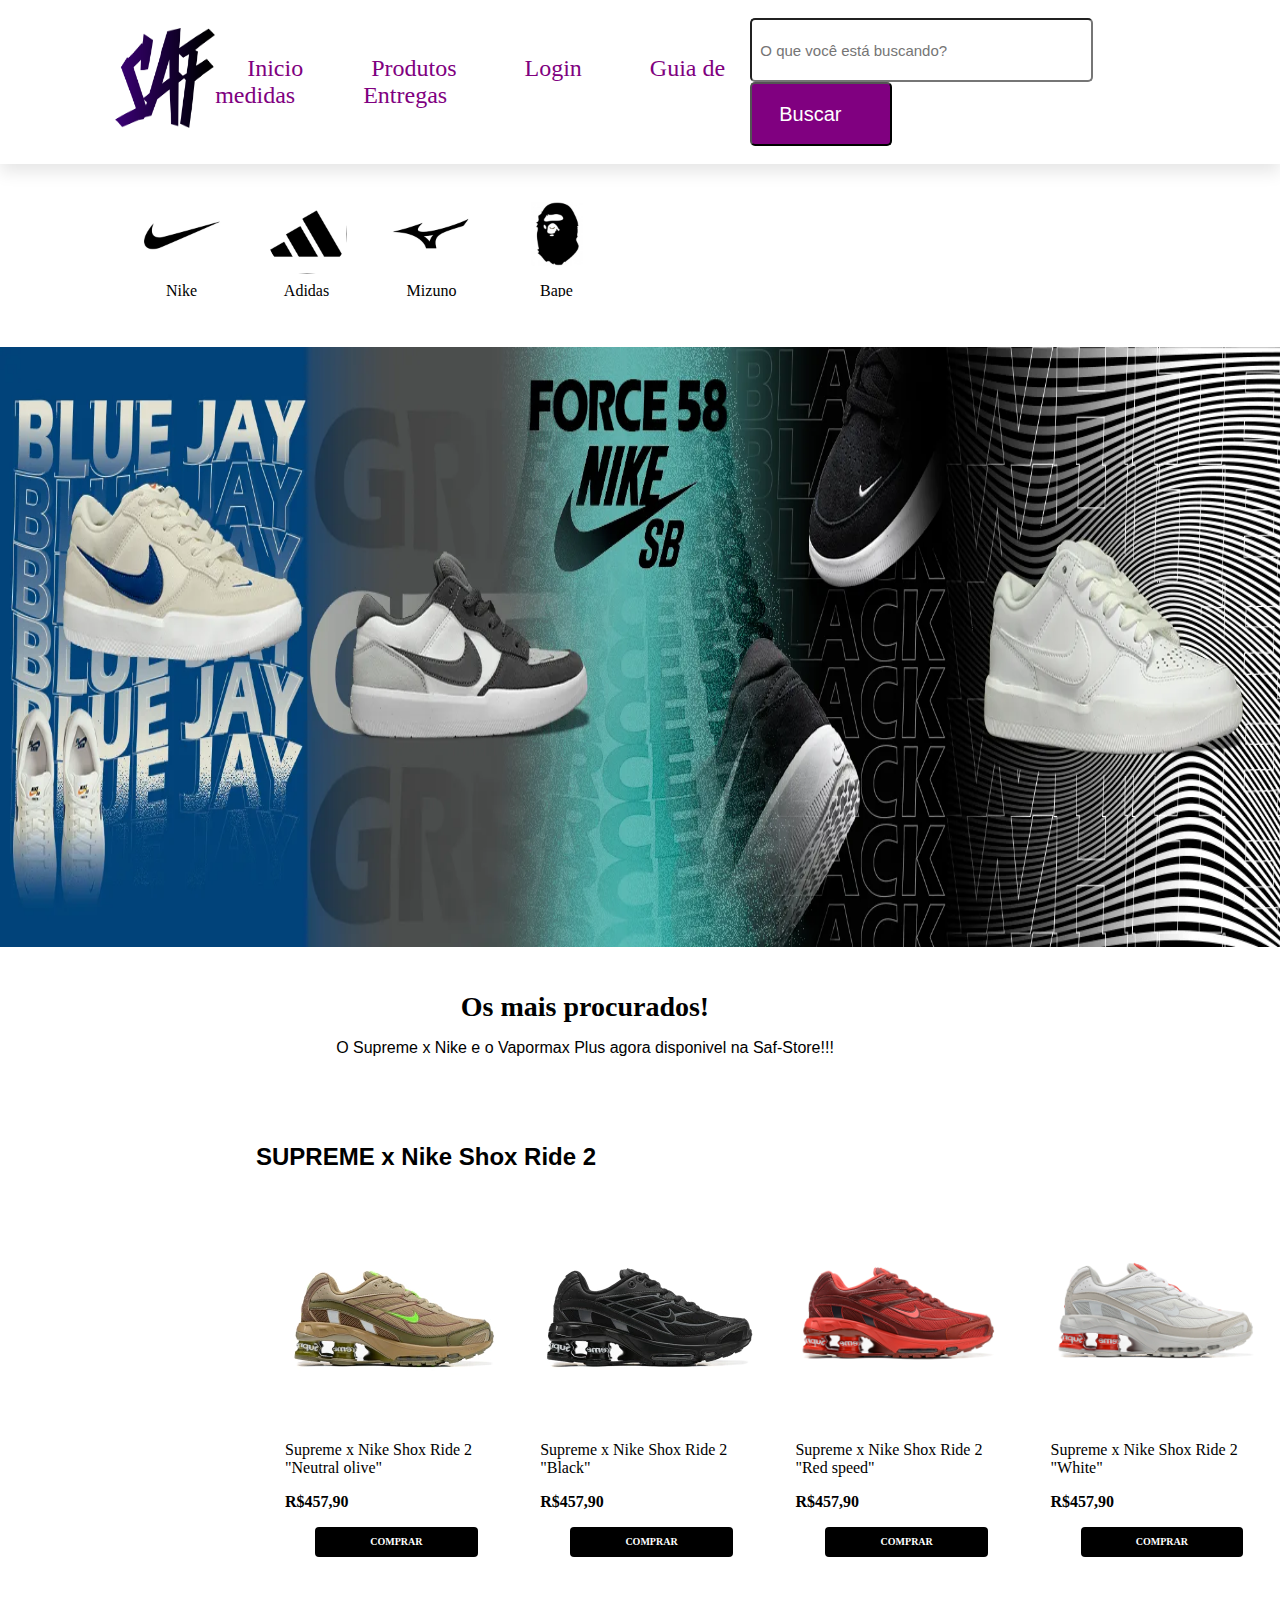
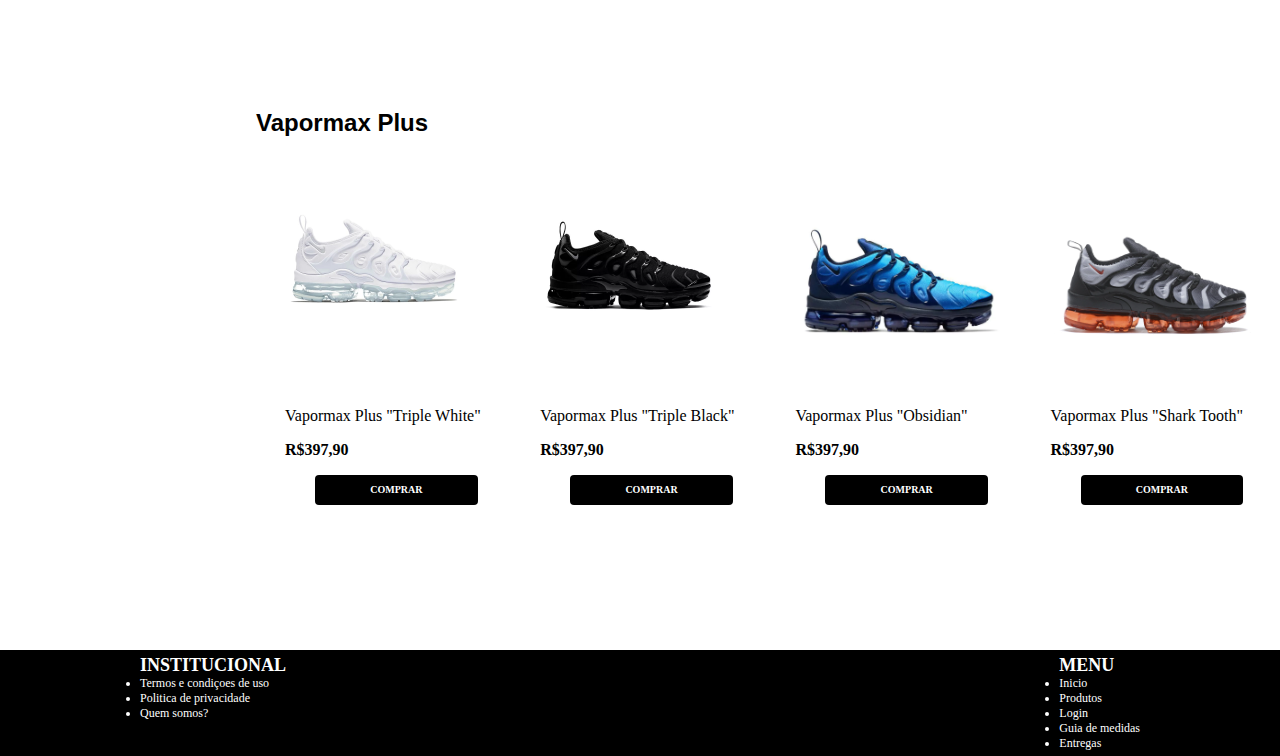
<file: index.html>
<!DOCTYPE html>
<html lang="en">

<head>

    <meta charset="UTF-8">
    <meta name="viewport" content="width=device-width, initial-scale=1.0">
    <title>Saf-Store</title>
    <link rel="stylesheet" href="css/style.css">
</head>

<body>

    <!-- CABEÇALHO DO SITE -->

    <header>
        <div class="menu-bar"></div>
        <a href="#" class="logo">
            <img src="img/46b3ced279b805c69583253024f4fa1d (1).png" alt="Logo" width="100px" height="100px">
        </a>
        <nav class="navbar">
            <a href="home">Inicio</a>
            <a href="product">Produtos</a>
            <a href="fearured">Login</a>
            <a href="blog">Guia de medidas</a>
            <a href="news">Entregas</a>
        </nav>
        <div class="procurar">
            <form action="" style="display: block; margin-top: 0em;">
                <input type="search" placeholder="O que você está buscando?">
                <button class="botao-buscar" style="color: white;">Buscar</button>
            </form>
        </div>
        <div class="icons">
            <a href="#"><i class=""></i></a>
            <a href="#"><i class=""></i></a>
            <a href="#"><i class=""></i></a>
        </div>
    </header>

    <!-- MARCAS DO SITE -->

    <section class="section-categorias-home position-relative">
        <div class="container">
            <div  class="row align-items-center">
                <div class="col-12">
                    <div class="swiper-container w-auto mx-4 m-md-0">
                        <div class="swiper-wrapper">


                            <div class="swiper-slide w-md-auto" style="margin-right: 15px;">
                                <a href="#" aria-label="Categoria 1">
                                    <div class="home-category text-center">
                                        <div class="home-circle-image home-circle-image-md">
                                            <img src="img/nike.png" alt="Categoria 1">
                                        </div>
                                        <div class="placeholder-fade"></div>
                                        <div class="home-category-name font-small mt-2">
                                            Nike
                                        </div>
                                    </div>
                                </a>
                            </div>
                            <div class="swiper-slide w-md-auto" style="margin-right: 15px;">
                                <a href="#" aria-label="Categoria 1">
                                    <div class="home-category text-center">
                                        <div class="home-circle-image home-circle-image-md">
                                            <img src="img/Adidasssss.png" alt="Categoria 1">
                                        </div>
                                        <div class="placeholder-fade"></div>
                                        <div class="home-category-name font-small mt-2">
                                            Adidas
                                        </div>
                                    </div>
                                </a>
                            </div>
                            <div class="swiper-slide w-md-auto" style="margin-right: 15px;">
                                <a href="#" aria-label="Categoria 1">
                                    <div class="home-category text-center">
                                        <div class="home-circle-image home-circle-image-md">
                                            <img src="img/mizuno.png" alt="Categoria 1">
                                        </div>
                                        <div class="placeholder-fade"></div>
                                        <div class="home-category-name font-small mt-2">
                                            Mizuno
                                        </div>
                                    </div>
                                </a>
                            </div>
                            <div class="swiper-slide w-md-auto" style="margin-right: 15px;">
                                <a href="#" aria-label="Categoria 1">
                                    <div class="home-category text-center">
                                        <div class="home-circle-image home-circle-image-md">
                                            <img src="img/Bapeeeeee.png" alt="Categoria 1">
                                        </div>
                                        <div class="placeholder-fade"></div>
                                        <div class="home-category-name font-small mt-2">
                                            Bape
                                        </div>
                                    </div>
                                </a>
                            </div>


                        </div>
                    </div>
                </div>
            </div>
        </div>
    </section>


<!-- BANNER -->


    <section>
        <div id="carouselExampleFade" class="carousel slide carousel-fade">
            <div class="carousel-inner">
              <div class="carousel-item active">
                <img src="img/banner.1.webp" class="d-block w-100" alt="..." width="1902px" height="600px">
              </div>
    </section>



<!-- CARDS -->


    <section class="section-institutional-home">
        <div class="container" style="height: 87px;">
            <div class="row text-center justify-content-center" style="width: 720; height: 87px;">
                <div class="col-md-7">
                    <h2 class="h1-md mb-3">Os mais procurados!</h2>
                    <p class="mb-3">O Supreme x Nike e o Vapormax Plus agora disponivel na Saf-Store!!!</p>
                </div>
            </div>
        </div>
    </section>



    <section class="section-featured-home">
        <div class="container-2">
            <div class="row-2">
                <div class="col-12-2 pr-0 pr-md-3">
                    <h2 class="section-title h3 mb-3">SUPREME x Nike Shox Ride 2</h2>
                    <div class="swiper-container p-1">
                        <div class="swiper-wrapper-2">


                            <div class="swiper-slide" style="width: 240.2px; margin-right: 15px;">
                                <div class="p-0 item-product col-grid isViewport">
                                    <div class="item mb-0">
                                        <div class="position-relative-2">
                                            <div class="item-image">
                                                <div class="position-relative-3">
                                                    <a href="#" title="Supreme x Nike Shox Ride 2">
                                                        <img src="img/no.png" alt="Supreme x Nike" class="fade-in lazyloaded img-absolute-centered img-absolute">
                                                    </a>
                                                </div>
                                            </div>

                                            <div class="item-description">
                                                <a href="#" title="Supreme x Nike" aria-label="Supreme x Nike" class="item-link">
                                                    <div class="opacity-80 mb-3 mt-1 item-name font-small">Supreme x Nike Shox Ride 2 "Neutral olive"</div>
                                                    <div class="item-price-container">
                                                        <span class="item-price h5 font-weight-bold">R$457,90</span>
                                                    </div>

                                                    <div class="row-10 row-grid mt-3 align-items-center">
                                                        <div class="col-grid col-md-9">
                                                            <span class="btn-small btn-primary btn w-100" style="color: black;">
                                                                <span style="color: white;">Comprar</span>
                                                            </span>
                                                        </div>
                                                    </div>
                                                </a>
                                            </div>
                                        </div>
                                    </div>
                                </div>
                            </div>
                            <div class="swiper-slide" style="width: 240.2px; margin-right: 15px;">
                                <div class="p-0 item-product col-grid isViewport">
                                    <div class="item mb-0">
                                        <div class="position-relative-2">
                                            <div class="item-image">
                                                <div class="position-relative-3">
                                                    <a href="#" title="Supreme x Nike Shox Ride 2">
                                                        <img src="img/preto.png" alt="Supreme x Nike" class="fade-in lazyloaded img-absolute-centered img-absolute">
                                                    </a>
                                                </div>
                                            </div>

                                            <div class="item-description">
                                                <a href="#" title="Supreme x Nike" aria-label="Supreme x Nike" class="item-link">
                                                    <div class="opacity-80 mb-3 mt-1 item-name font-small">Supreme x Nike Shox Ride 2 "Black"</div>
                                                    <div class="item-price-container">
                                                        <span class="item-price h5 font-weight-bold">R$457,90</span>
                                                    </div>

                                                    <div class="row-10 row-grid mt-3 align-items-center">
                                                        <div class="col-grid col-md-9">
                                                            <span class="btn-small btn-primary btn w-100" style="color: black;">
                                                                <span style="color: white;">Comprar</span>
                                                            </span>
                                                        </div>
                                                    </div>
                                                </a>
                                            </div>
                                        </div>
                                    </div>
                                </div>
                            </div>
                            <div class="swiper-slide" style="width: 240.2px; margin-right: 15px;">
                                <div class="p-0 item-product col-grid isViewport">
                                    <div class="item mb-0">
                                        <div class="position-relative-2">
                                            <div class="item-image">
                                                <div class="position-relative-3">
                                                    <a href="#" title="Supreme x Nike Shox Ride 2">
                                                        <img src="img/redred.png" alt="Supreme x Nike" class="fade-in lazyloaded img-absolute-centered img-absolute">
                                                    </a>
                                                </div>
                                            </div>

                                            <div class="item-description">
                                                <a href="#" title="Supreme x Nike" aria-label="Supreme x Nike" class="item-link">
                                                    <div class="opacity-80 mb-3 mt-1 item-name font-small">Supreme x Nike Shox Ride 2 "Red speed"</div>
                                                    <div class="item-price-container">
                                                        <span class="item-price h5 font-weight-bold">R$457,90</span>
                                                    </div>

                                                    <div class="row-10 row-grid mt-3 align-items-center">
                                                        <div class="col-grid col-md-9">
                                                            <span class="btn-small btn-primary btn w-100" style="color: black;">
                                                                <span style="color: white;">Comprar</span>
                                                            </span>
                                                        </div>
                                                    </div>
                                                </a>
                                            </div>
                                        </div>
                                    </div>
                                </div>
                            </div>
                            <div class="swiper-slide" style="width: 240.2px; margin-right: 15px;">
                                <div class="p-0 item-product col-grid isViewport">
                                    <div class="item mb-0">
                                        <div class="position-relative-2">
                                            <div class="item-image">
                                                <div class="position-relative-3">
                                                    <a href="#" title="Supreme x Nike Shox Ride 2">
                                                        <img src="img/white.png" alt="Supreme x Nike" class="fade-in lazyloaded img-absolute-centered img-absolute">
                                                    </a>
                                                </div>
                                            </div>

                                            <div class="item-description">
                                                <a href="#" title="Supreme x Nike" aria-label="Supreme x Nike" class="item-link">
                                                    <div class="opacity-80 mb-3 mt-1 item-name font-small">Supreme x Nike Shox Ride 2 "White"</div>
                                                    <div class="item-price-container">
                                                        <span class="item-price h5 font-weight-bold">R$457,90</span>
                                                    </div>

                                                    <div class="row-10 row-grid mt-3 align-items-center">
                                                        <div class="col-grid col-md-9">
                                                            <span class="btn-small btn-primary btn w-100" style="color: black;">
                                                                <span style="color: white;">Comprar</span>
                                                            </span>
                                                        </div>
                                                    </div>
                                                </a>
                                            </div>
                                        </div>
                                    </div>
                                </div>
                            </div>


                        </div>
                    </div>
                </div>
            </div>
        </div>
    </section>




    <section class="section-featured-home">
        <div class="container-2">
            <div class="row-2">
                <div class="col-12-2 pr-0 pr-md-3">
                    <h2 class="section-title h3 mb-3">Vapormax Plus</h2>
                    <div class="swiper-container p-1">
                        <div class="swiper-wrapper-2">


                            <div class="swiper-slide" style="width: 240.2px; margin-right: 15px;">
                                <div class="p-0 item-product col-grid isViewport">
                                    <div class="item mb-0">
                                        <div class="position-relative-2">
                                            <div class="item-image">
                                                <div class="position-relative-3">
                                                    <a href="#" title="Supreme x Nike Shox Ride 2">
                                                        <img src="img/white.vp.png" alt="Supreme x Nike" class="fade-in lazyloaded img-absolute-centered img-absolute">
                                                    </a>
                                                </div>
                                            </div>

                                            <div class="item-description">
                                                <a href="#" title="Supreme x Nike" aria-label="Supreme x Nike" class="item-link">
                                                    <div class="opacity-80 mb-3 mt-1 item-name font-small">Vapormax Plus "Triple White"</div>
                                                    <div class="item-price-container">
                                                        <span class="item-price h5 font-weight-bold">R$397,90</span>
                                                    </div>

                                                    <div class="row-10 row-grid mt-3 align-items-center">
                                                        <div class="col-grid col-md-9">
                                                            <span class="btn-small btn-primary btn w-100" style="color: black;">
                                                                <span style="color: white;">Comprar</span>
                                                            </span>
                                                        </div>
                                                    </div>
                                                </a>
                                            </div>
                                        </div>
                                    </div>
                                </div>
                            </div>
                            <div class="swiper-slide" style="width: 240.2px; margin-right: 15px;">
                                <div class="p-0 item-product col-grid isViewport">
                                    <div class="item mb-0">
                                        <div class="position-relative-2">
                                            <div class="item-image">
                                                <div class="position-relative-3">
                                                    <a href="#" title="Supreme x Nike Shox Ride 2">
                                                        <img src="img/black.png" alt="Supreme x Nike" class="fade-in lazyloaded img-absolute-centered img-absolute">
                                                    </a>
                                                </div>
                                            </div>

                                            <div class="item-description">
                                                <a href="#" title="Supreme x Nike" aria-label="Supreme x Nike" class="item-link">
                                                    <div class="opacity-80 mb-3 mt-1 item-name font-small">Vapormax Plus "Triple Black"</div>
                                                    <div class="item-price-container">
                                                        <span class="item-price h5 font-weight-bold">R$397,90</span>
                                                    </div>

                                                    <div class="row-10 row-grid mt-3 align-items-center">
                                                        <div class="col-grid col-md-9">
                                                            <span class="btn-small btn-primary btn w-100" style="color: black;">
                                                                <span style="color: white;">Comprar</span>
                                                            </span>
                                                        </div>
                                                    </div>
                                                </a>
                                            </div>
                                        </div>
                                    </div>
                                </div>
                            </div>
                            <div class="swiper-slide" style="width: 240.2px; margin-right: 15px;">
                                <div class="p-0 item-product col-grid isViewport">
                                    <div class="item mb-0">
                                        <div class="position-relative-2">
                                            <div class="item-image">
                                                <div class="position-relative-3">
                                                    <a href="#" title="Supreme x Nike Shox Ride 2">
                                                        <img src="img/obs2.png" alt="Supreme x Nike" class="fade-in lazyloaded img-absolute-centered img-absolute">
                                                    </a>
                                                </div>
                                            </div>

                                            <div class="item-description">
                                                <a href="#" title="Supreme x Nike" aria-label="Supreme x Nike" class="item-link">
                                                    <div class="opacity-80 mb-3 mt-1 item-name font-small">Vapormax Plus "Obsidian"</div>
                                                    <div class="item-price-container">
                                                        <span class="item-price h5 font-weight-bold">R$397,90</span>
                                                    </div>

                                                    <div class="row-10 row-grid mt-3 align-items-center">
                                                        <div class="col-grid col-md-9">
                                                            <span class="btn-small btn-primary btn w-100" style="color: black;">
                                                                <span style="color: white;">Comprar</span>
                                                            </span>
                                                        </div>
                                                    </div>
                                                </a>
                                            </div>
                                        </div>
                                    </div>
                                </div>
                            </div>
                            <div class="swiper-slide" style="width: 240.2px; margin-right: 15px;">
                                <div class="p-0 item-product col-grid isViewport">
                                    <div class="item mb-0">
                                        <div class="position-relative-2">
                                            <div class="item-image">
                                                <div class="position-relative-3">
                                                    <a href="#" title="Supreme x Nike Shox Ride 2">
                                                        <img src="img/ultimo.png" alt="Supreme x Nike" class="fade-in lazyloaded img-absolute-centered img-absolute">
                                                    </a>
                                                </div>
                                            </div>

                                            <div class="item-description">
                                                <a href="#" title="Supreme x Nike" aria-label="Supreme x Nike" class="item-link">
                                                    <div class="opacity-80 mb-3 mt-1 item-name font-small">Vapormax Plus "Shark Tooth"</div>
                                                    <div class="item-price-container">
                                                        <span class="item-price h5 font-weight-bold">R$397,90</span>
                                                    </div>

                                                    <div class="row-10 row-grid mt-3 align-items-center">
                                                        <div class="col-grid col-md-9">
                                                            <span class="btn-small btn-primary btn w-100" style="color: black;">
                                                                <span style="color: white;">Comprar</span>
                                                            </span>
                                                        </div>
                                                    </div>
                                                </a>
                                            </div>
                                        </div>
                                    </div>
                                </div>
                            </div>


                        </div>
                    </div>
                </div>
            </div>
        </div>
    </section>

    

























    


    <footer>
        <div class="container-grid-2 rodape">
            <div>
                <h2>INSTITUCIONAL</h2>
                <ul>
                    <li><a href="#">Termos e condiçoes de uso</a></li>
                    <li><a href="#">Politica de privacidade</a></li>
                    <li><a href="#">Quem somos?</a></li>

                </ul>
            </div>

            <div>
                <h2>MENU</h2>
                <ul>
                    <li><a href="#">Inicio</a></li>
                    <li><a href="#">Produtos</a></li>
                    <li><a href="#">Login</a></li>
                    <li><a href="#">Guia de medidas</a></li>
                    <li><a href="#">Entregas</a></li>
                </ul>
            </div>
        </div>
    </footer>
    
</body>
</html>
</file>
<file: css/style.css>
@import url('https://fonts.googleapis.com/css2?family=Mulish:ital,wght@0,200;0,900;1,500&display=swap');

* {
    margin: 0;
    padding: 0;
    box-sizing: inherit;
}

p {
    font-family: 'Titillium web',sans-serif;
}

body {
    background-color: white;
}

section {
    display: block;
}

/* HEADER */

header{
    background-color: white;
    height: 100px;

    top: 0;
    left: 0;
    right: 0;
    z-index: 1000;
    background: #fff;
    padding: 2rem 9%;
    display: flex;
    align-items: center;
    justify-content: space-between;
    box-shadow: 0 .5rem 1rem rgba(0, 0, 0, .1);
}

section {
    display: block;
}

input {
    width: 295.5px;
    height: 44px;
    padding: 8px 35px 8px 8px;

    font-size: 15px;
    border-radius: 5px;
}

.botao-buscar {
    background-color: purple;
    width: 100px;
    height: 44px;
    padding: 8px 30px 8px 8px;
    
    
    font-size: 20px;
    border-radius: 5px;
    cursor: pointer;

}


header .logo{
    font-size: 2rem;
    color: #000;
    font-weight: 500;
}
header .navbar a{
    font-size: 1.5rem;
    color: #000;
    margin: 0 2rem;
}
header .navbar a{
    color: purple;
    text-decoration: none;
}
header .icons a{
    font-size: 2rem;
    color: #000;
    margin-left: 1.5rem;
}
header .icons a{
    color: purple;
}
.menu-bar{
    font-size: 2rem;
    padding: .5rem 1rem;
    border: .1rem solid #000;
    color: #000;
    border-radius: .3rem;
    cursor: pointer;
    display: none;
}

/* CATEGORIAS DAS MARCAS */

.section-categorias-home {
    width: 1348px;
    height: 123px;

    padding: 30px 0;
}

.position-relative {
    position: relative;
}

.container {
    width: 1348px;
    height: 123px;
    max-width: 1140px;

    padding-right: 15px;
    padding-left: 15px;
    margin-right: auto;
    margin-left: auto;
}

.row {
    width: 1000px;
    height: 103px;

    display: flex;
    flex-wrap: wrap;
    margin-right: 15px;
    margin-left: 15px;
}

.align-items-center {
    align-items: center;
}

.col-12 {
    width: 1140px;
    height: 103px;

    position: relative;
    min-height: 1px;
    padding-right: 15px;
    padding-left: 15px;
}

.w-auto {
    width: auto;
}

.m-md-0 {
    margin: 0;
}

.mx-4 {
    margin-left: 1.5rem;
}

.swiper-container {
    width: 1110px;
    height: 103px;

    margin: 0 auto;
    position: relative;
    overflow: hidden;
    list-style: none;
    padding: 0;
    z-index: 1;
}

.swiper-wrapper {
    position: relative;
    width: 1110px;
    height: 103px;
    display: -webkit-box;
}

.w-md-auto {
    width: 110px;
    height: 115px;
}

.swiper-slide {
    position: relative;
}

a {
    color: black;
    text-decoration: none;
}

.text-center {
    text-align: center;
}

.home-category {
    width: 95px;
}

.home-circle-image-md {
    width: 80px;
    height: 80px;
}

.home-circle-image-md {
    position: relative;
    margin: 0 auto;
    text-align: center;
    overflow: hidden;
    border-radius: 100%;
}

.home-circle-image img {
    position: relative;
    top: 50%;
    left: 50%;
    z-index: 9;
    width: 100%;
    height: 100%;
    transform: translate(-50%,-50%);
    object-fit: cover;
}

.mt-2 {
    margin-top: 0.5rem;
}

.home-category-name {
    text-overflow: ellipsis;
    overflow: hidden;
    -webkit-line-clamp: 2;
    display: -webkit-box;
    -webkit-box-orient: vertical;
}

.px-md-3 {
    padding-left: 1rem;
    padding-right: 1rem;
}

.p-0 {
    padding: 0;
}

.w-100 {
    width: 100%;
}

.p-1 {
    padding: 0.25rem;

    width: 1269px;
    height: 425.19px;
}

.section-institutional-home {
    padding: 40px 0;
}

.justify-content-center {
    justify-content: center;
}

.col-md-7 {
    position: relative;
    width: 100%;
    min-height: 1px;
    padding-right: 15px;
    padding-left: 15px;
}

.mb-3 {
    margin-bottom: 1rem;
}

.h1-md {
    font-size: 28px;
}

.section-featured-home {
    width: 1652px;
    height: 516.19px;

    position: relative;
    padding: 25px 0;
    overflow: hidden;
}

.container-2 {
    width: 1348px;
    height: 466.19px;
    max-width: 1140px;
    padding-right: 15px;
    padding-left: 15px;
    margin-right: auto;
    margin-left: auto;
}

.row-2 {
    width: 1300px;
    height: 466.19px;

    display: flex;
    flex-wrap: wrap;
    margin-right: -15px;
    margin-left: -15px
}

.col-12-2 {
    width: 1300px;
    height: 466.19px;

    position: relative;
    width: 100%;
    min-height: 1px;
    padding-right: 15px;
    padding-left: 15px
}

.h3 {
    margin-top: 0;
    font-family: "Plus Jakarta Sans",sans-serif;
    font-weight: 700;
}

.section-title {
    position: relative;
    z-index: 9;
}

.swiper-wrapper-2 {
    position: relative;
    width: 1261px;
    height: 417.19px;
    display: -webkit-box;
}

.is-inViewport {
    opacity: 1;
    transform: translateY(0px);
}

.item-product {
    width: 240.19px;
    height: 417.19px;

    position: relative;
    z-index: 9;
}

.item {
    width: 240.19px;
    height: 417.19px;

    background: #fff;
    box-shadow: 5px #00000033;
}

.mb-0 {
    margin-bottom: 0;
}

.item {
    overflow: hidden;
    border-radius: 4px;
}

.position-relative-2 {
    width: 240.19px;
    height: 417.19px;

    position: relative;
}

.item-image {
    width: 240.19px;
    height: 240.19px;

    position: relative;
    max-height: 1200px;
    overflow: hidden;
}

.position-relative-3 {
    width: 240.19px;
    height: 240.19px;

    position: relative;
}

.fade-in.lazyloaded {
    opacity: 1;
}

.img-absolute-centered {
    left: 50%;
}


.item-description {
    padding: 10px;
}

.item-link {
    color: #000;
    fill: #000;
}

.item-price-container {
    font-size: 12px;
}

.item-price {
    color: #000;
}

.h5 {
    margin-top: 0;
    font-size: 16px;
}

.font-weight-bold {
    font-weight: 700;
}

.mt-3 {
    margin-top: 1rem;
}

.row-grid {
    margin-right: 15px;
    margin-left: 15px;
}

.align-items-center {
    align-items: center;
}

.row-10 {
    display: flex;
    flex-wrap: wrap;
}

.col-grid {
    padding-right: 15px;
    padding-left: 15px;
}

.col-md-9 {
    flex: 0 0 75%;
    max-width: 75%;
}

.btn-small {
    display: inline-block;
    padding: 8px 10px;
    font-size: 10px;
    line-height: 14px;
}

.btn-primary {
    background-color: #000;
    color: #fff;
    fill: #fff;
}

.btn {
    margin: 0;
    text-decoration: none;
    text-align: center;
    border: 0;
    border-radius: 4px;
    cursor: pointer;
    font-weight: 700;
    text-transform: uppercase;
    appearance: none;
    white-space: normal;
}


.container-grid-2 {
    width: 1000px;
    margin: 0 auto;
}

footer {
    background-color: black;
    font-size: 12px;
    font: "Plus Jakarta Sans",sans-serif;
}

.rodape {
    color: black;
    display: flex;
    justify-content: space-between;

    padding: 30px 0;
    
}













































.container-grid {
    width: 1882px;
}

.rodape {
    color: white;
    background-color: black;
    display: flex;
    justify-content: space-between;

    padding: 5px;
}

.rodape a {
    color: #fff;
}
</file>
